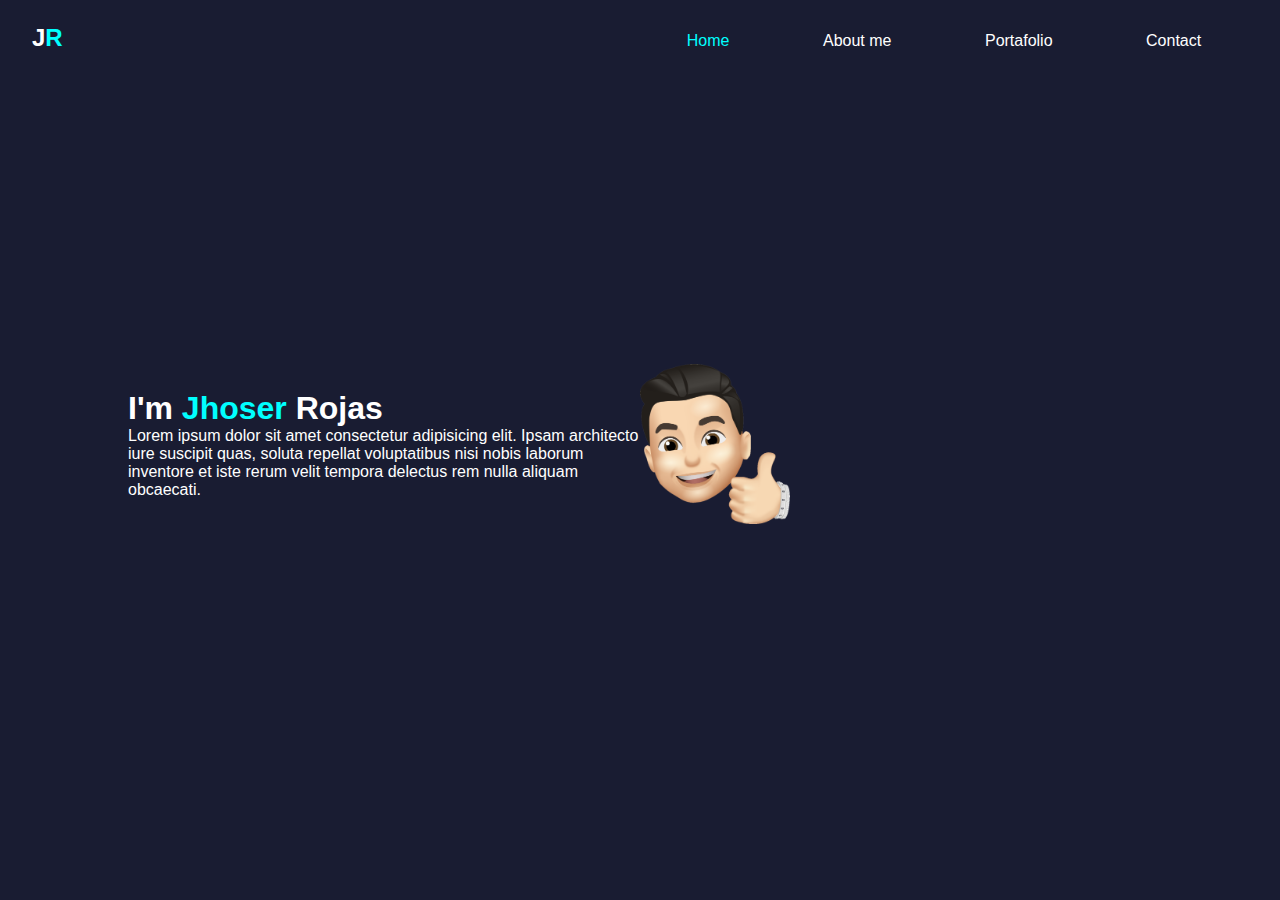
<file: index.html>
<!DOCTYPE html>
<html lang="en">
<head>
    <meta charset="UTF-8">
    <meta name="viewport" content="width=device-width, initial-scale=1.0">
    <title>Document</title>
    <link rel="stylesheet" href="css/style.css">
</head>
<body>

    <div class="wrapper">
        <header>
            <nav class="navbar">
                <div class="brand">
                    <h2>J<span>R</span></h2>
                </div>
                <ul class="menu">
                    <li><a class="active" href="#">Home</a></li>
                    <li><a href="#">About me</a></li>
                    <li><a href="portafolio.html">Portafolio</a></li>
                    <li><a href="#">Contact</a></li>
                </ul>
            </nav>
        </header>

        <main class="main">
            <div class="info-content">
                <h1>I'm <span>Jhoser </span>Rojas</h1>
                <p>Lorem ipsum dolor sit amet consectetur adipisicing elit. Ipsam architecto iure suscipit quas, soluta repellat voluptatibus nisi nobis laborum inventore et iste rerum velit tempora delectus rem nulla aliquam obcaecati.</p>
            </div>
            <img src="img/avatar.jpg" class="img" alt="">
        </main>
    </div>


     <!--<div class="about">
            <img src="img/about.jpg" alt="">
        <div class="about-info">
            <h2>About me</h2>
            <div class="divider"></div>
            <p>Lorem, ipsum dolor sit amet consectetur adipisicing elit. Obcaecati nemo reprehenderit sit voluptatibus! Quidem id ipsam corrupti consectetur unde quis.</p>
            <p>Lorem, ipsum dolor sit amet consectetur adipisicing elit. Obcaecati nemo reprehenderit sit voluptatibus! Quidem id ipsam corrupti consectetur unde quis.</p>
            <button class="download-if">Read more</button>
        </div>
    </div>


    <div class="portafolio">
        <div class="portafolio-headings">
            <h2>My Portafolio</h2>
            <div class="divider"></div>
        </div>

        <div class="container">
            <div class="card">
                <div class="card_img"></div>
                <div class="card-title">
                    <h2>Project Description</h2>
                </div>
                <div class="project-details-content">
                    <button class="project-details download-if">
                        <a href="Fuentes-bebas.html">
                            Detalles
                        </a>    
                    </button>
                </div>
            </div>
        </div>
    </div>-->

</body>
</html>
</file>
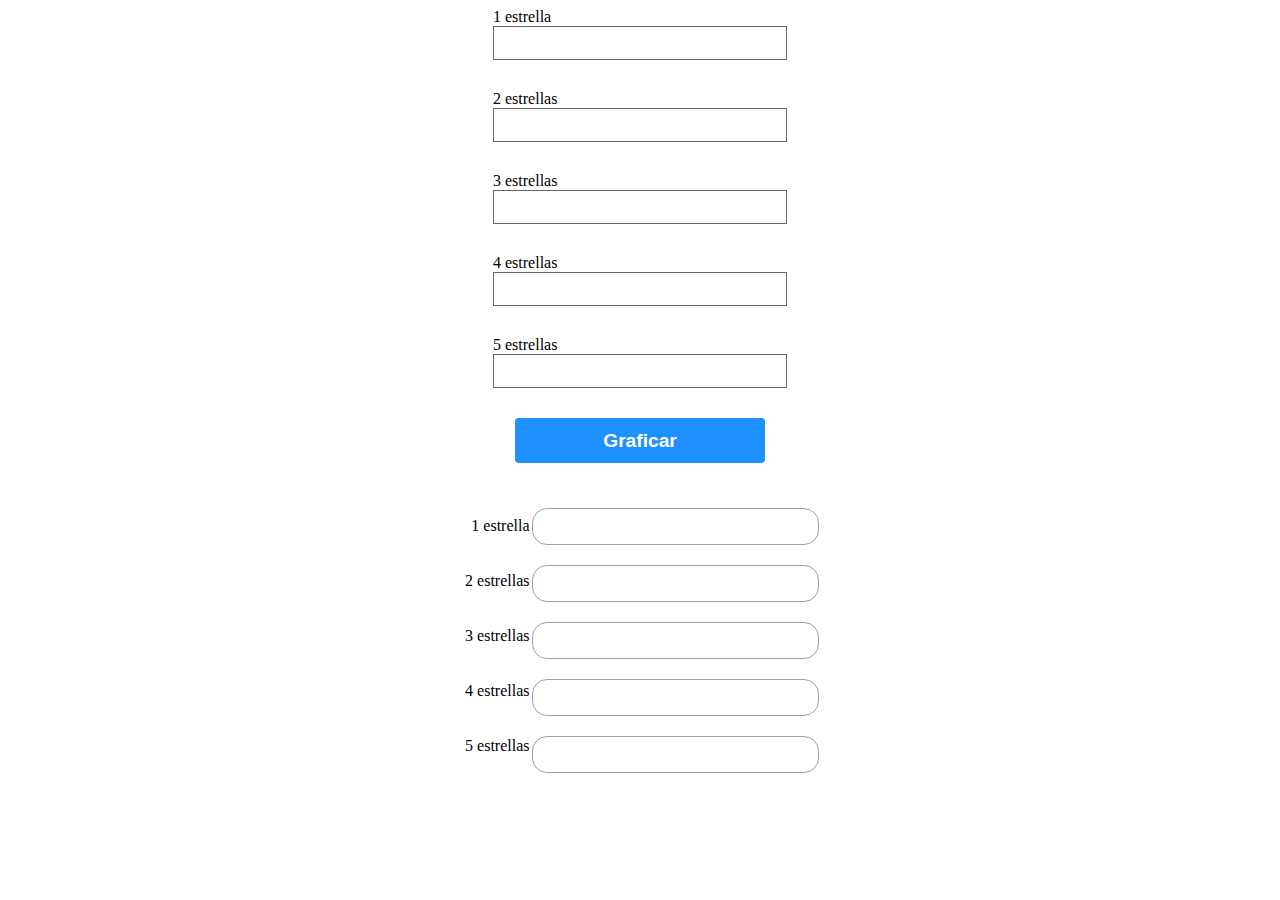
<file: amazon.html>
<!DOCTYPE html>
<html lang="en">

<head>
    <meta charset="UTF-8">
    <meta name="viewport" content="width=device-width, initial-scale=1.0">
    <title>Calificacion</title>
    <link rel="stylesheet" href="css/amazon.css">
</head>

<body>

    <div class="inputs">
        <div>
            <label>1 estrella</label>
            <input type="number" class="calificaion-1" id="calificacion1" max="5" required>
        </div>
        <div>
            <label>2 estrellas</label>
            <input type="number" class="calificaion-2" id="calificacion2" required>
        </div>
        <div>
            <label>3 estrellas</label>
            <input type="number" class="calificaion-3" id="calificacion3" required>
        </div>
        <div>
            <label>4 estrellas</label>
            <input type="number" class="calificaion-4" id="calificacion4" required>
        </div>
        <div>
            <label>5 estrellas</label>
            <input type="number" class="calificaion-5" id="calificacion5" required>
        </div>

        <input type="button" value="Graficar" id="btnGraficar">
    </div>

    <div class="infobars">
        <div class="textbars">
            <span>1 estrella</span>
            <span>2 estrellas</span>
            <span>3 estrellas</span>
            <span>4 estrellas</span>
            <span>5 estrellas</span>
        </div>
        <div class="bars">
            <div id="bar1" class="bar">
                <div id="porcentaje1" class="porcentaje"></div>
            </div>
            <div id="bar2" class="bar">
                <div id="porcentaje2" class="porcentaje"></div>
            </div>
            <div id="bar3" class="bar">
                <div id="porcentaje3" class="porcentaje"></div>
            </div>
            <div id="bar4" class="bar">
                <div id="porcentaje4" class="porcentaje"></div>
            </div>
            <div id="bar5" class="bar">
                <div id="porcentaje5" class="porcentaje"></div>
            </div>
        </div>
        <div class="porcenBars">
            <span id="porcen1"></span>
            <span id="porcen2"></span>
            <span id="porcen3"></span>
            <span id="porcen4"></span>
            <span id="porcen5"></span>
        </div>
    </div>

    <script src="js/amazon.js"></script>
</body>

</html>
</file>
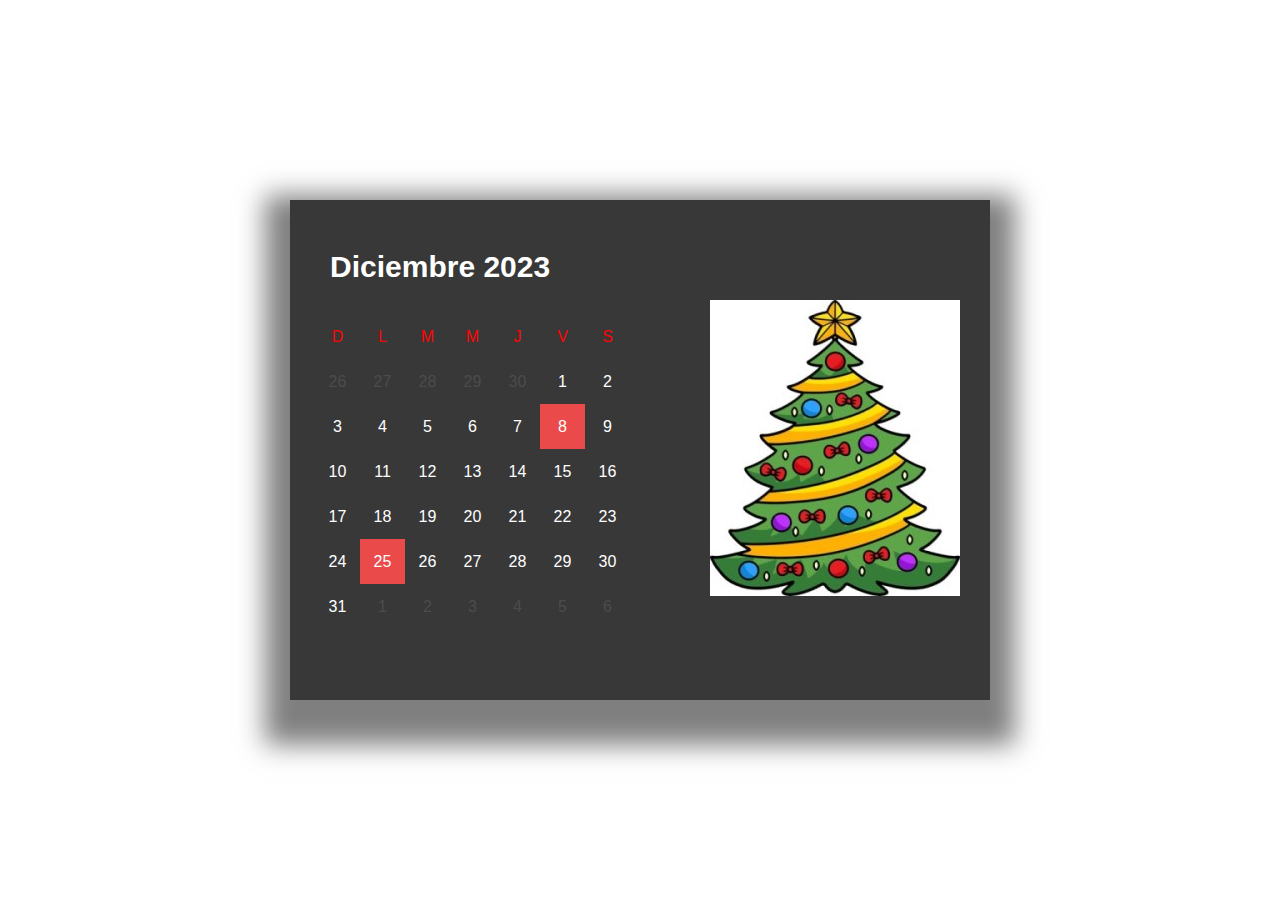
<file: calendario.html>
<!DOCTYPE html>
<html lang="en">
<head>
    <meta charset="UTF-8">
    <meta name="viewport" content="width=device-width, initial-scale=1.0">
    <title>Calendario</title>
    <link rel="stylesheet" href="css/calendario.css">
</head>
<body>

    <div class="container">
        <div class="date">
            <h3>Diciembre 2023</h3>
            <div class="dias">

                <div class="dia">D</div>
                <div class="dia">L</div>
                <div class="dia">M</div>
                <div class="dia">M</div>
                <div class="dia">J</div>
                <div class="dia">V</div>
                <div class="dia">S</div>
                
                <div class="numero pasados">26</div>
                <div class="numero pasados">27</div>
                <div class="numero pasados">28</div>
                <div class="numero pasados">29</div>
                <div class="numero pasados">30</div>
                <div class="numero uno">1</div>
                <div class="numero">2</div>
                <div class="numero">3</div>
                <div class="numero">4</div>
                <div class="numero">5</div>
                <div class="numero">6</div>
                <div class="numero">7</div>
                <div class="numero especial">8</div>
                <div class="numero">9</div>
                <div class="numero">10</div>
                <div class="numero">11</div>
                <div class="numero">12</div>
                <div class="numero">13</div>
                <div class="numero">14</div>
                <div class="numero">15</div>
                <div class="numero">16</div>
                <div class="numero">17</div>
                <div class="numero">18</div>
                <div class="numero">19</div>
                <div class="numero">20</div>
                <div class="numero">21</div>
                <div class="numero">22</div>
                <div class="numero">23</div>
                <div class="numero">24</div>
                <div class="numero especial">25</div>
                <div class="numero">26</div>
                <div class="numero">27</div>
                <div class="numero">28</div>
                <div class="numero">29</div>
                <div class="numero">30</div>
                <div class="numero">31</div>
                <div class="numero pasados">1</div>
                <div class="numero pasados">2</div>
                <div class="numero pasados">3</div>
                <div class="numero pasados">4</div>
                <div class="numero pasados">5</div>
                <div class="numero pasados">6</div>
            </div>
        </div>
        <div class="image">
            <img src="img/diciembre.jpg" alt="">
        </div>
    </div>
    
</body>
</html>
</file>
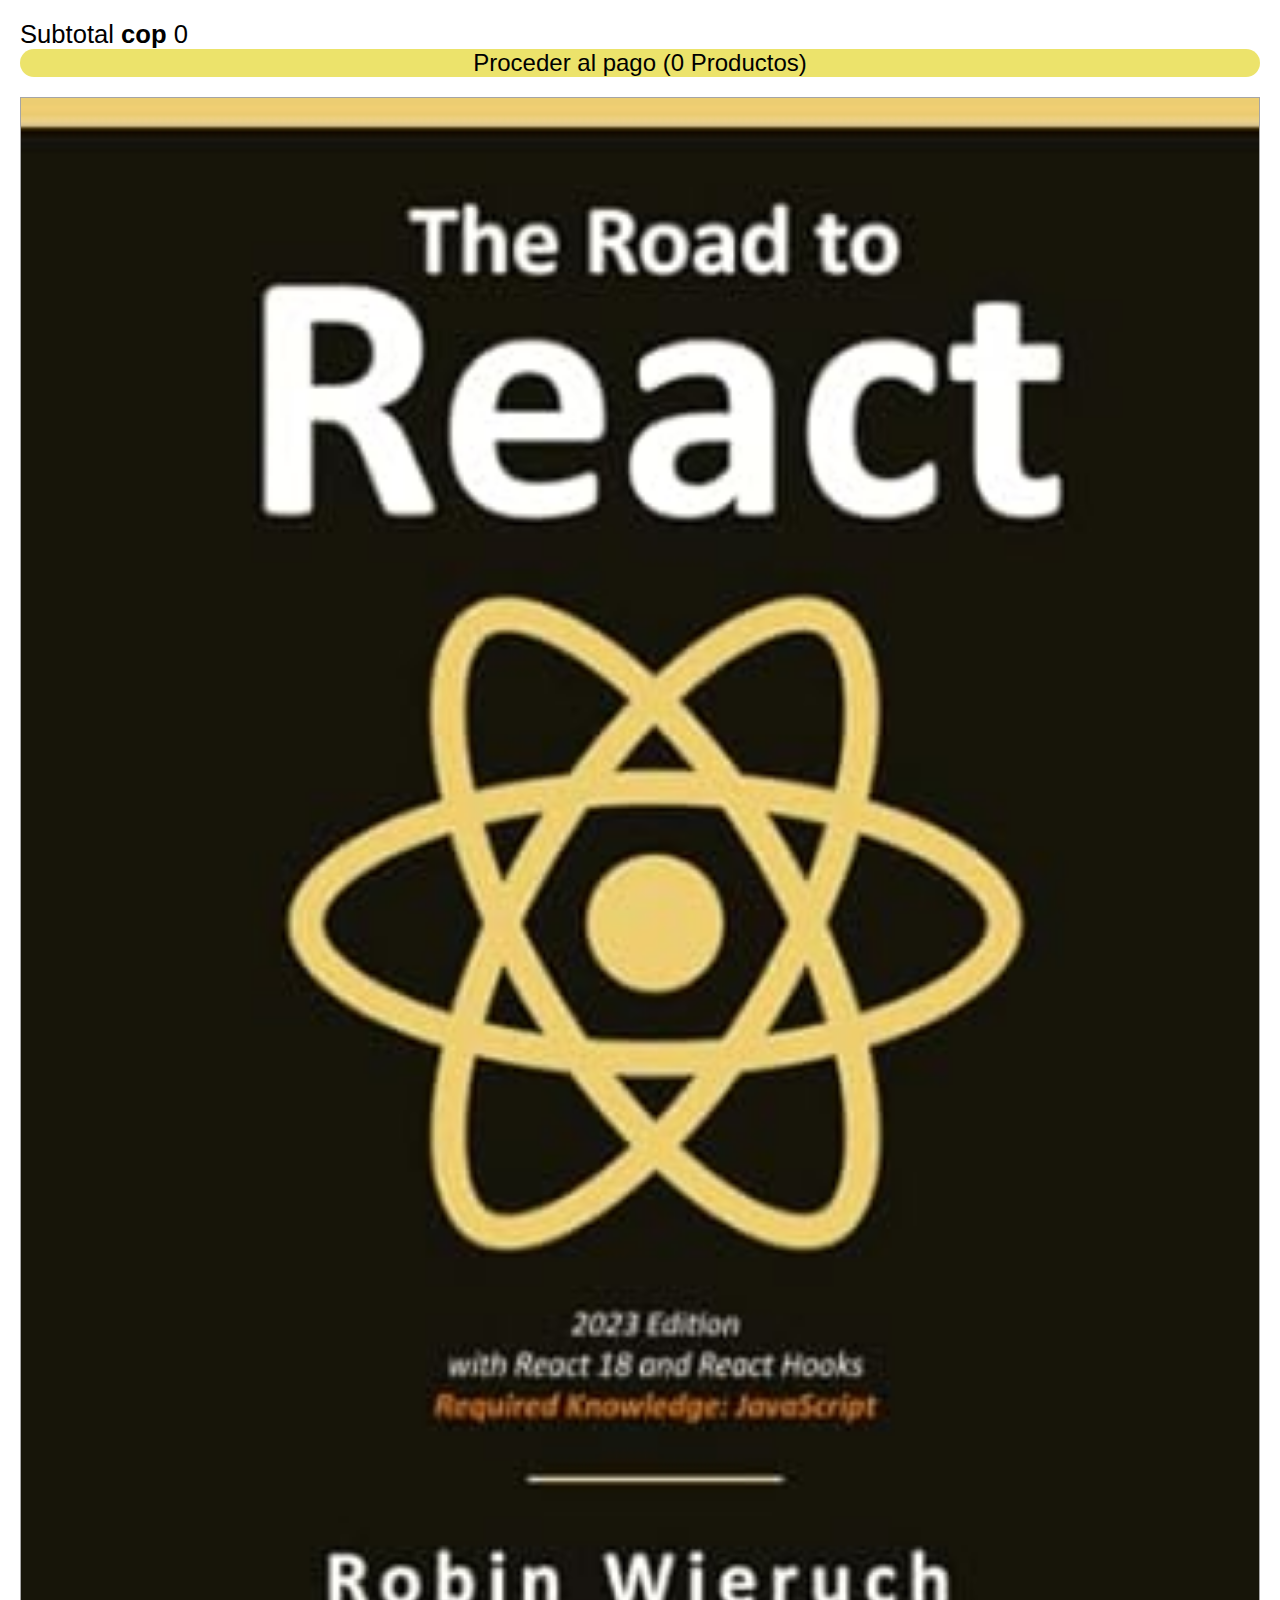
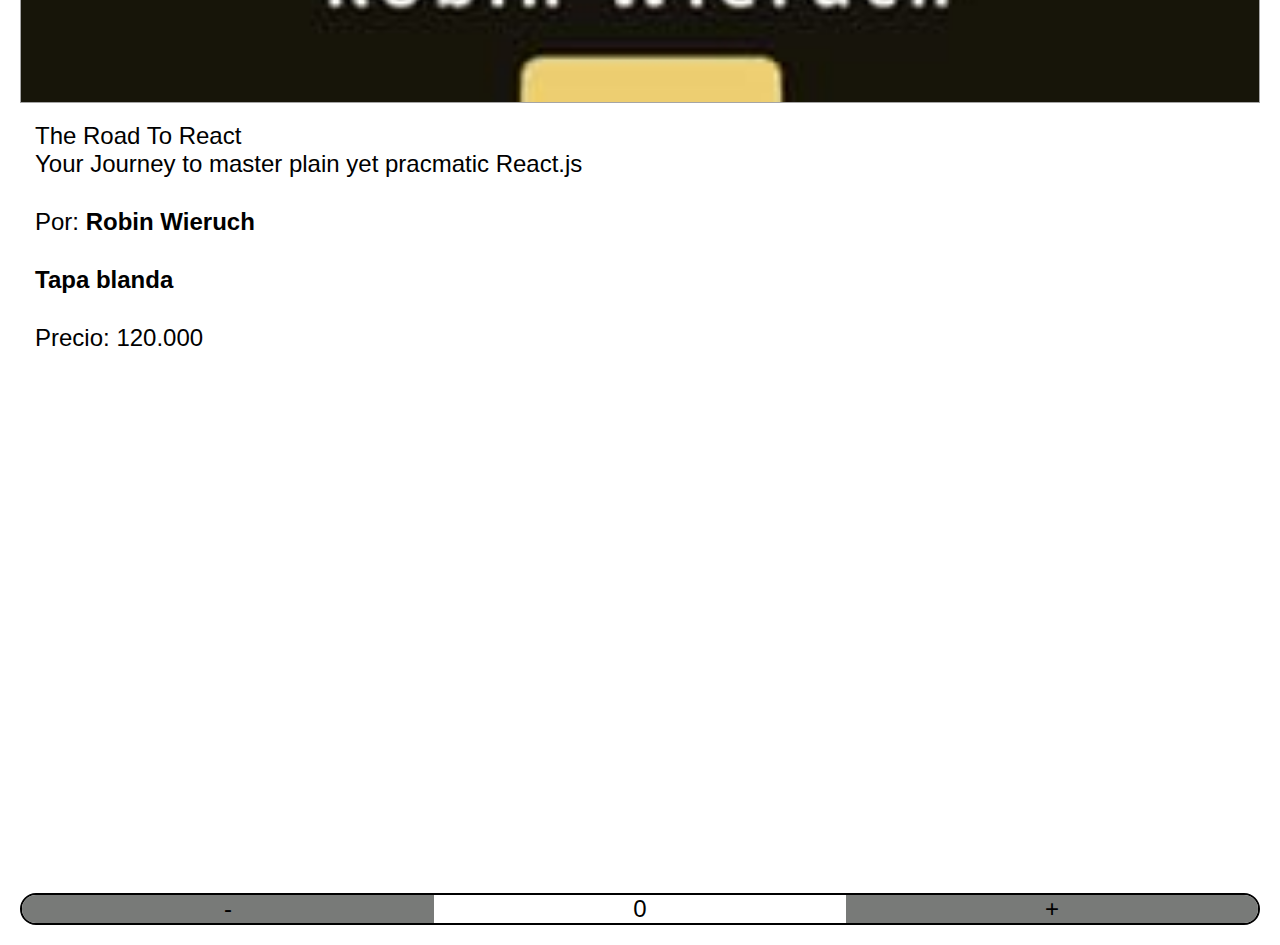
<file: carrito.html>
<!DOCTYPE html>
<html lang="en">
<head>
    <meta charset="UTF-8">
    <meta name="viewport" content="width=device-width, initial-scale=1.0">
    <link rel="stylesheet" href="css/carrito.css">
    <link rel="stylesheet" href="icons/all.css">

    <title>Carrito</title>
</head>
<body>
    <div class="main-box">
        <div class="box-subtotal">
            <label class="subtotal">Subtotal<span id="subTotal"> cop </span> <span id="valorSubTotal">0</span> </label>
        </div>
        <div class="btn-pago-productos">
            <label>Proceder al pago (<span id="cantProductos">0 Productos</span>)</label>
        </div>
        <div class="box-img-producto">
            <img class="img-producto" src="img/react.jpg" alt="">
        </div>
        <div class="info-producto">
            <label class="texto-info-producto" >
                The Road To React <br>
                Your Journey to master plain yet pracmatic React.js
            </label>
            <label class="texto-info-producto" > Por: <span id="subTotal">Robin Wieruch</span> </label>
            <label class="texto-info-producto" >  <span id="subTotal">Tapa blanda</span> </label>
            <label class="texto-info-producto" > Precio: <span id="valorUnitarioProducto"></span> </label>
        </div>
        <div class="num-select">
            <div class="num-restar" id="numRestar">-</div>
            <div class="num-view" id="numView">0</div>
            <div class="num-sumar" id="numSumar">+</div>
        </div>
    </div>
    <script src="js/carrito.js"></script>
</body>
</html
</file>
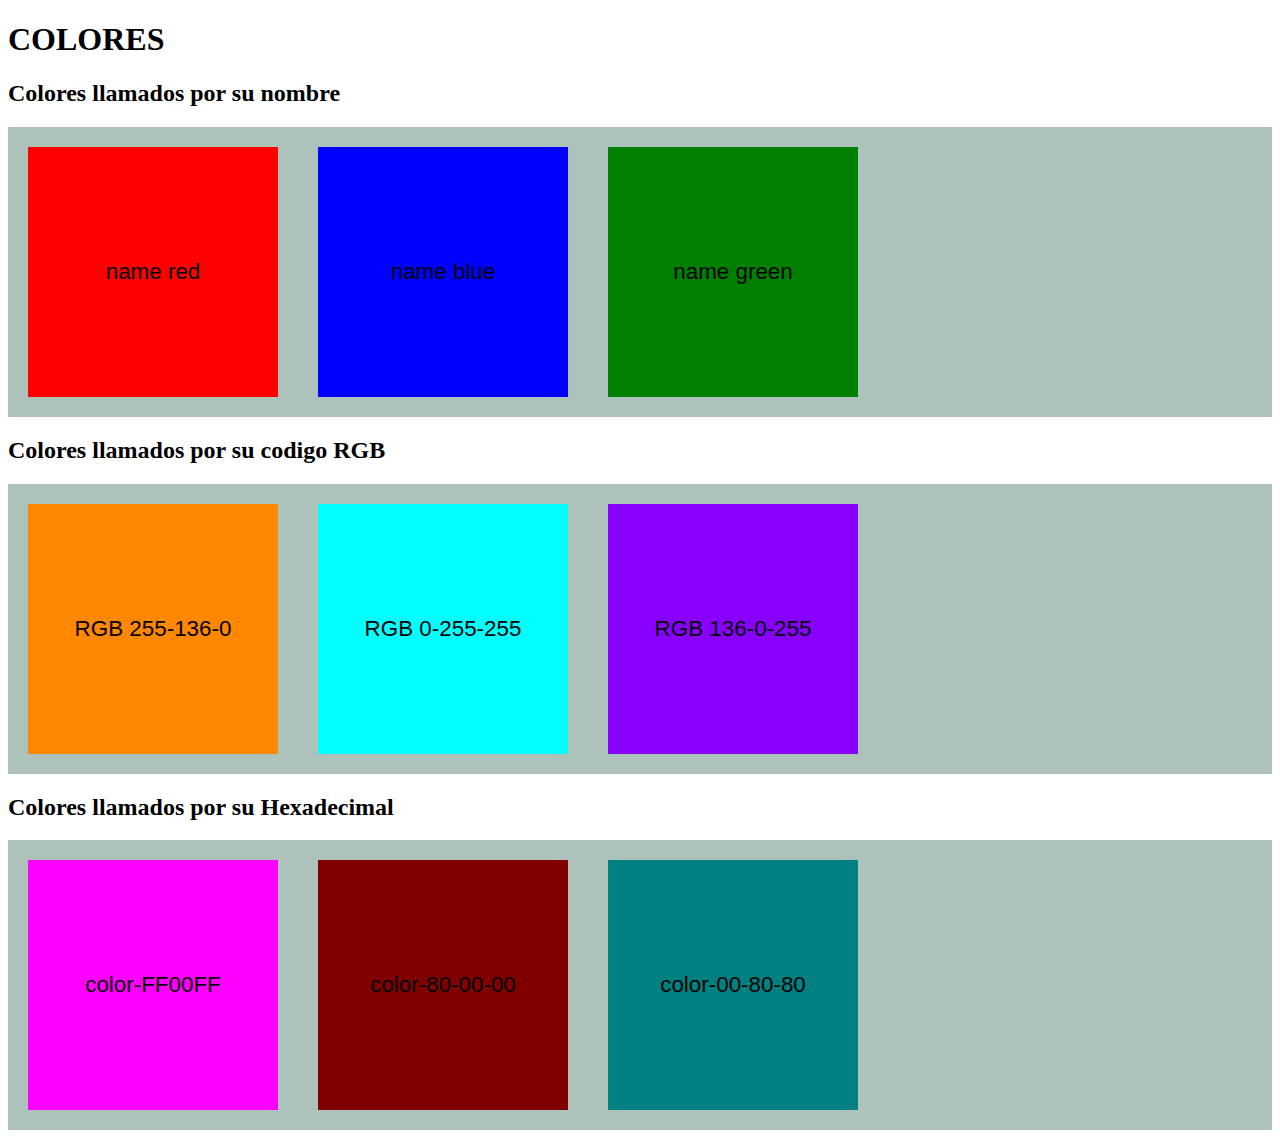
<file: Colores.html>
<!DOCTYPE html>
<html lang="en">
<head>
    <meta charset="UTF-8">
    <meta http-equiv="X-UA-Compatible" content="IE=edge">
    <meta name="viewport" content="width=device-width, initial-scale=1.0">
    <title>Colores</title>
    <link rel="stylesheet" href="css/colores.css">
</head>
<body>
    <h1>COLORES</h1>
    <h2>Colores llamados por su nombre</h2>
    <div class="box-colores">
        <div class="box-color color-rojo"><span>name red</span></div>
        <div class="box-color color-azul"><span>name blue</span></div>
        <div class="box-color color-verde"><span>name green</span></div>
    </div>
    <h2>Colores llamados por su codigo RGB</h2>
    <div class="box-colores">
        <div class="box-color color-255-136-0"><span>RGB 255-136-0</span></div>
        <div class="box-color color-0-255-255"><span>RGB 0-255-255</span></div>
        <div class="box-color color-136-0-255"><span>RGB 136-0-255</span></div>
    </div>
    <h2>Colores llamados por su Hexadecimal</h2>
    <div class="box-colores">
        <div class="box-color color-FF-00-FF"><span>color-FF00FF</span></div>
        <div class="box-color color-80-00-00"><span>color-80-00-00</span></div>
        <div class="box-color color-00-80-80"><span>color-00-80-80</span></div>
    </div>
</body>
</html>
</file>
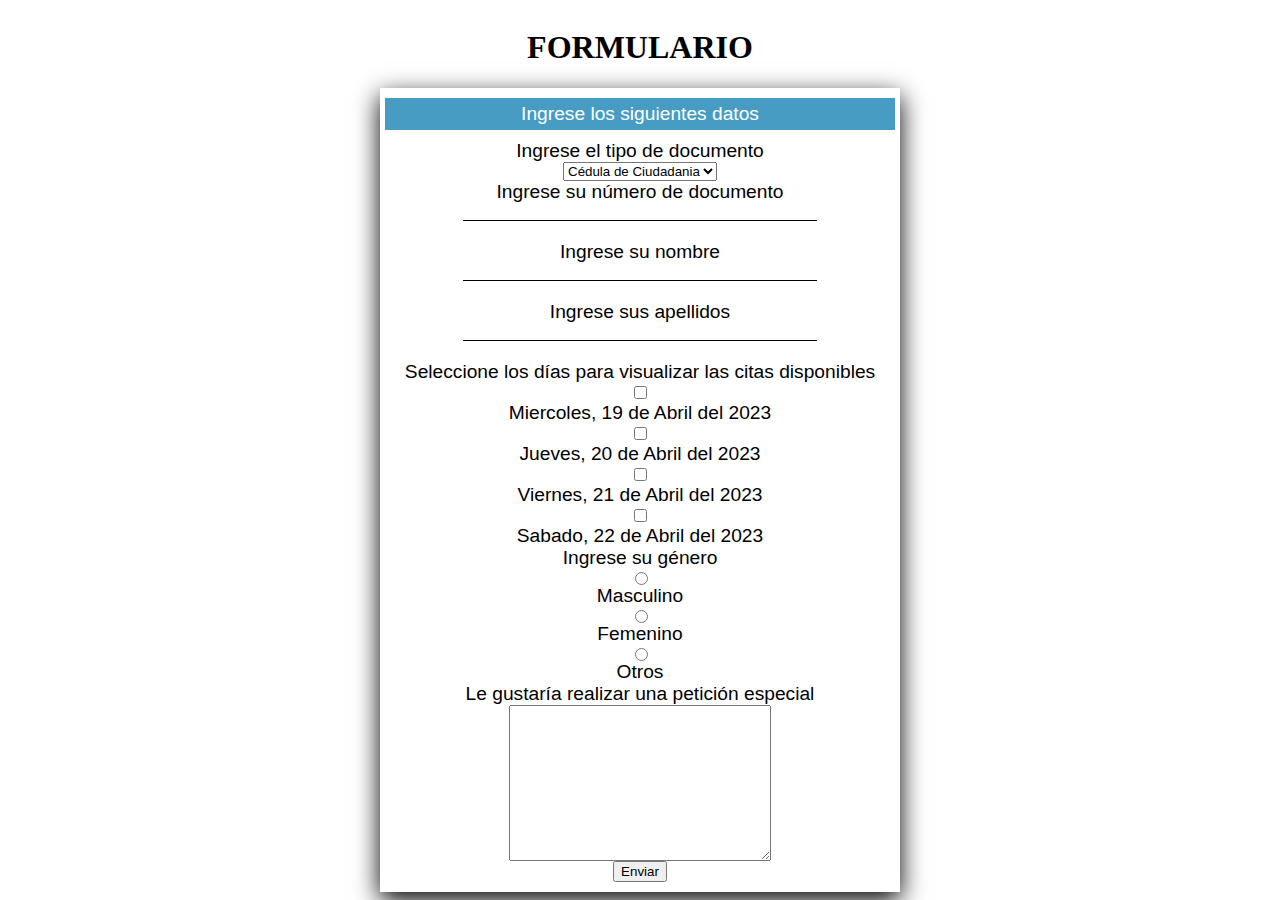
<file: formulario.html>
<!DOCTYPE html>
<html lang="en">
<head>
    <meta charset="UTF-8">
    <meta http-equiv="X-UA-Compatible" content="IE=edge">
    <meta name="viewport" content="width=device-width, initial-scale=1.0">
    <title>Formulario</title>
    <link rel="stylesheet" href="css/Formulario.css">
</head>
<body>
    <div class="form-bas">
    <h1>FORMULARIO</h1>
    <form method="post">
        <legend><span class="legend-text">Ingrese los siguientes datos</span></legend>
        <label>Ingrese el tipo de documento</label>
        <select name="" id="">
            <option value="">Cédula de Ciudadania</option>
            <option value="">Tarjeta de identidad</option>
            <option value="">Registro Civil</option>
            <option value="">Cédula de Extranjeria</option>
        </select>
        <label>Ingrese su número de documento</label>
        <input type="text" name="" class="nose">
        <label>Ingrese su nombre</label>
        <input type="text" class="nose">
        <label>Ingrese sus apellidos</label>
        <input type="text" class="nose">
        <label>Seleccione los días para visualizar las citas disponibles</label>
        <input type="checkbox" name="fecha-cita" value="20230419">Miercoles, 19 de Abril del 2023 <br>
        <input type="checkbox" name="fecha-cita" value="20230420">Jueves, 20 de Abril del 2023 <br>
        <input type="checkbox" name="fecha-cita" value="20230421">Viernes, 21 de Abril del 2023 <br>
        <input type="checkbox" name="fecha-cita" value="20230422">Sabado, 22 de Abril del 2023 <br>
        <label>Ingrese su género</label>
        <input type="radio" name="Genero" value="Masculino">Masculino <br>
        <input type="radio" name="Genero" value="Femenino">Femenino <br>
        <input type="radio" name="Genero" value="Otros">Otros <br>
        <label>Le gustaría realizar una petición especial</label>
        <textarea name="peticiones" cols="30" rows="10"></textarea>
        <input type="submit" value="Enviar">
    </form>
    </div>
</body>
</html>
</file>
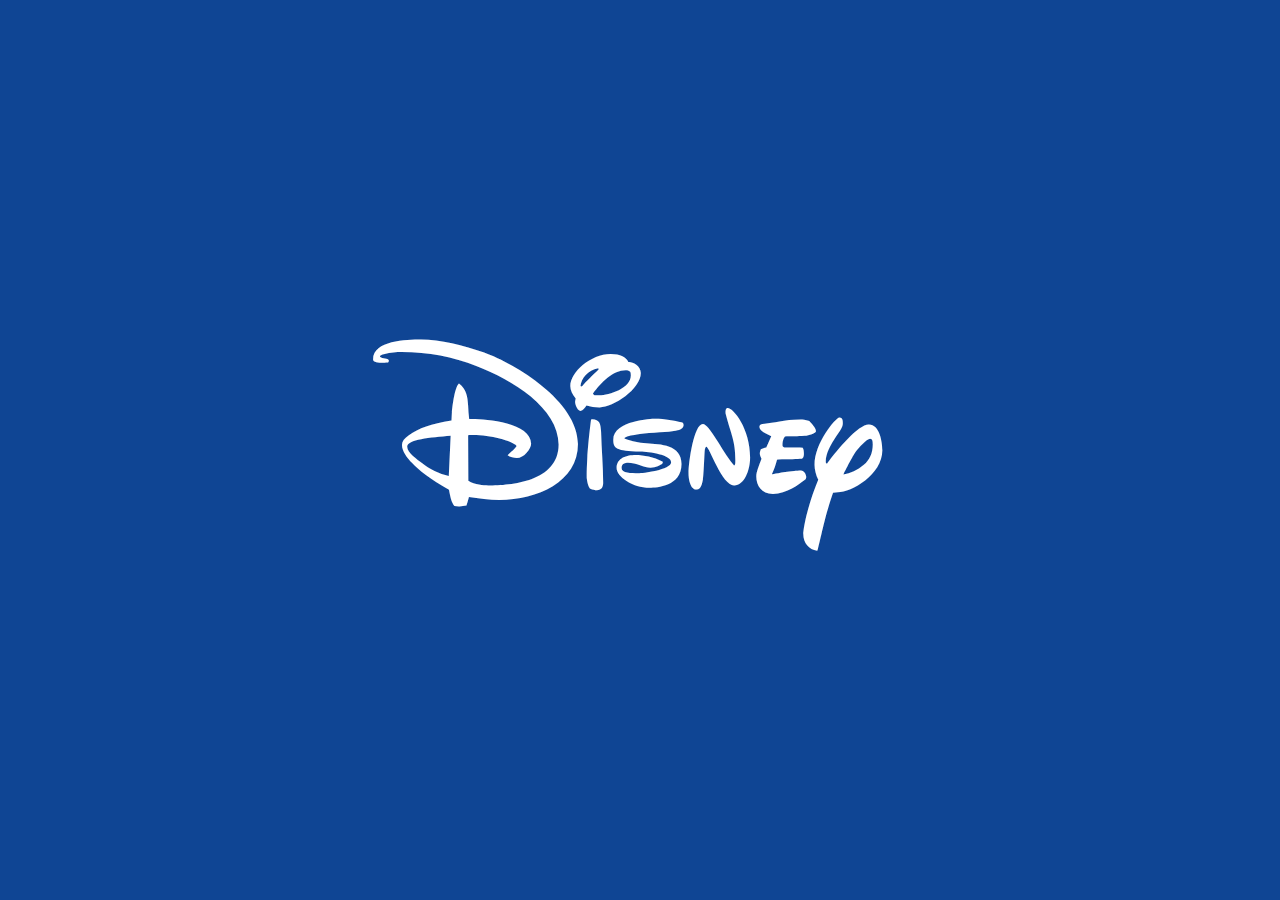
<file: Fuente-waltograph.html>
<!DOCTYPE html>
<html lang="en">
<head>
    <meta charset="UTF-8">
    <meta http-equiv="X-UA-Compatible" content="IE=edge">
    <meta name="viewport" content="width=device-width, initial-scale=1.0">
    <title>waltograph</title>
    <link rel="stylesheet" href="css/fuentes-waltograph.css">
</head>
<body>
    <div>
        <span>
            Disney
        </span>
    </div>   
</body>
</html>
</file>
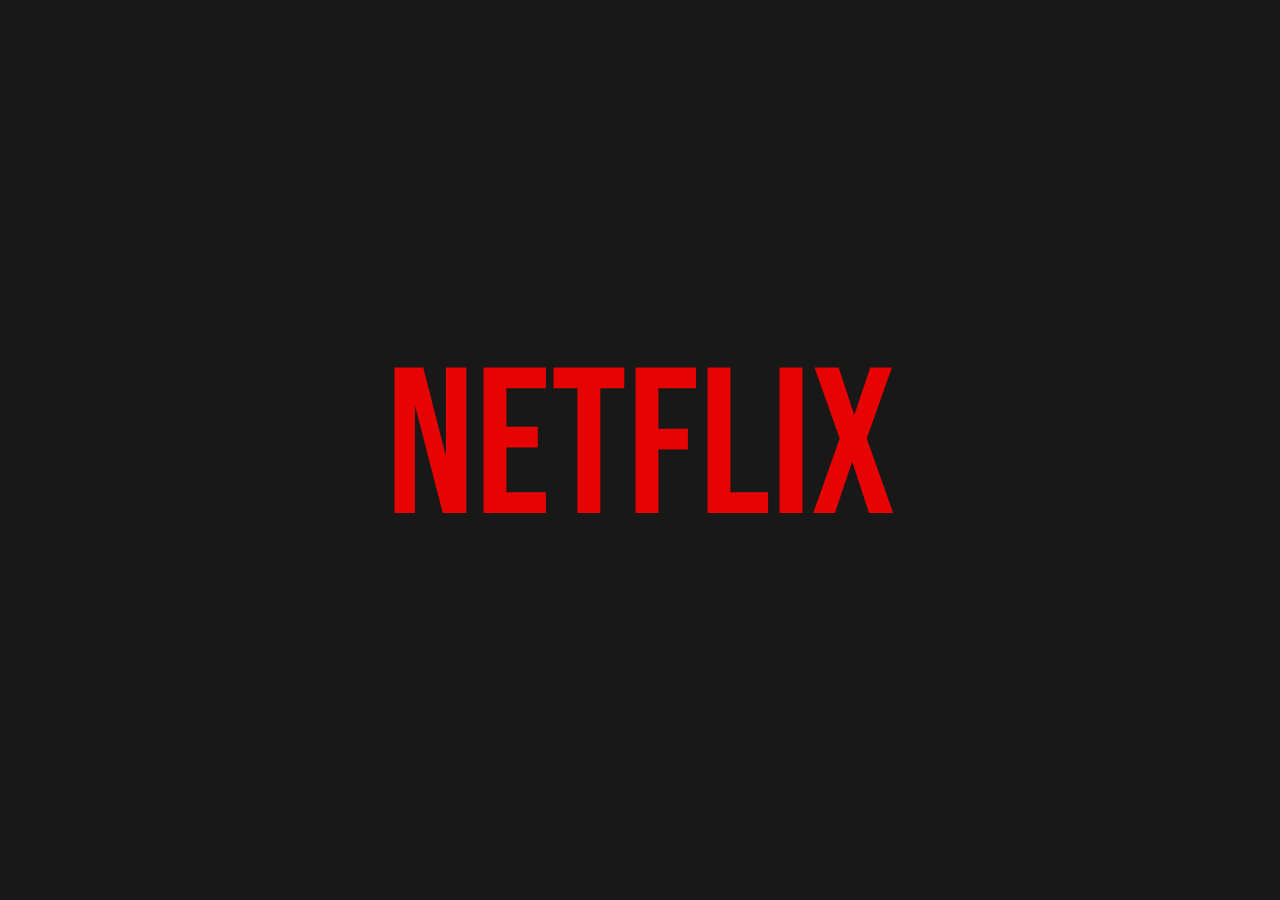
<file: Fuentes-bebas.html>
<!DOCTYPE html>
<html lang="en">
<head>
    <meta charset="UTF-8">
    <meta http-equiv="X-UA-Compatible" content="IE=edge">
    <meta name="viewport" content="width=device-width, initial-scale=1.0">
    <title>Fuente bebas</title>
    <link rel="stylesheet" href="css/fuentes-bebas.css">
</head>
<body>
    <div> <span>
        NETFLIX
    </span> </div>
</body>
</html>
</file>
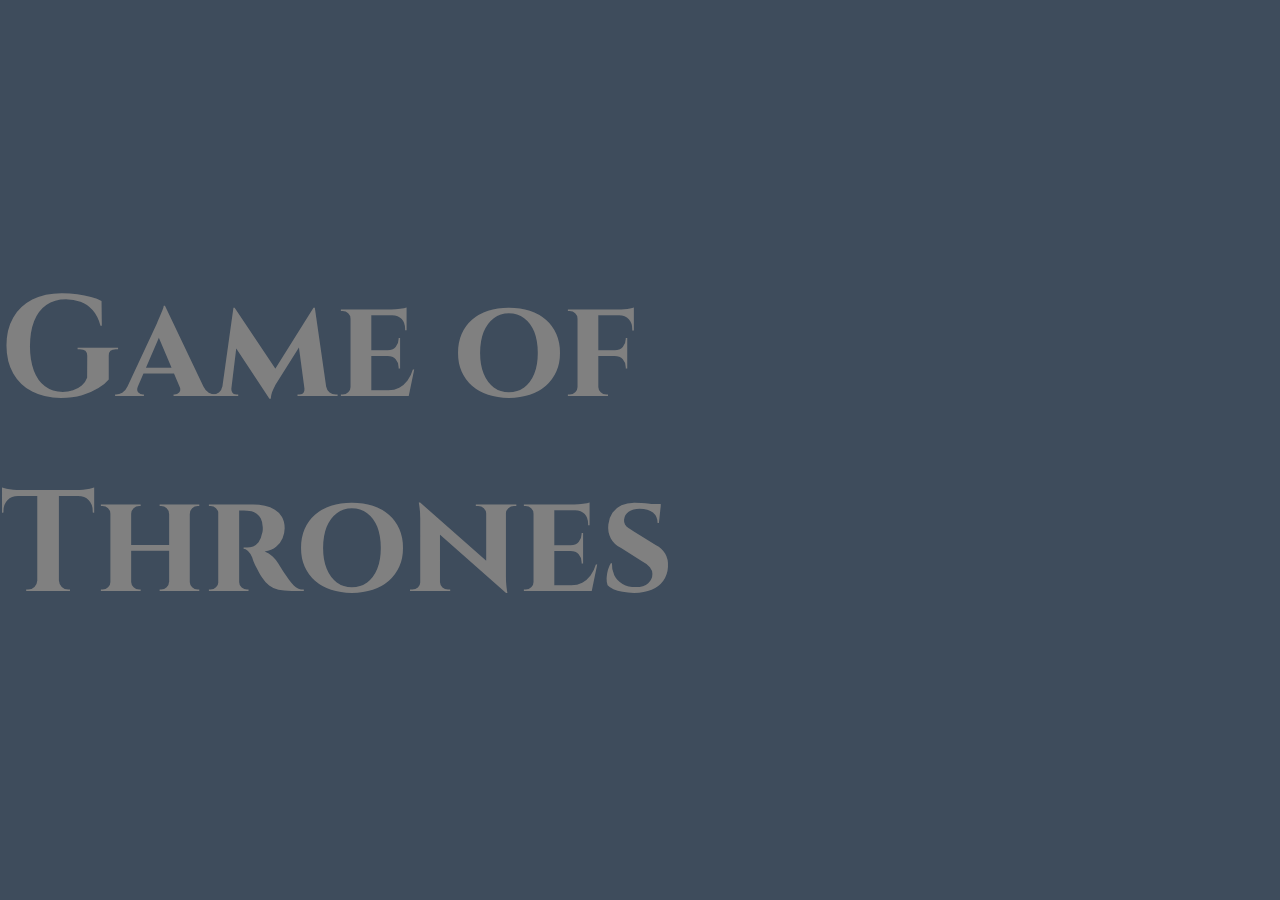
<file: Fuentes-cinzel.html>
<!DOCTYPE html>
<html lang="en">
<head>
    <meta charset="UTF-8">
    <meta http-equiv="X-UA-Compatible" content="IE=edge">
    <meta name="viewport" content="width=device-width, initial-scale=1.0">
    <title>Fuente cinzel</title>
    <link rel="stylesheet" href="css/fuentes-cinzel.css">
</head>
<body>
    <div>
        <span>
            Game of Thrones
        </span>
    </div>
</body>
</html>
</file>
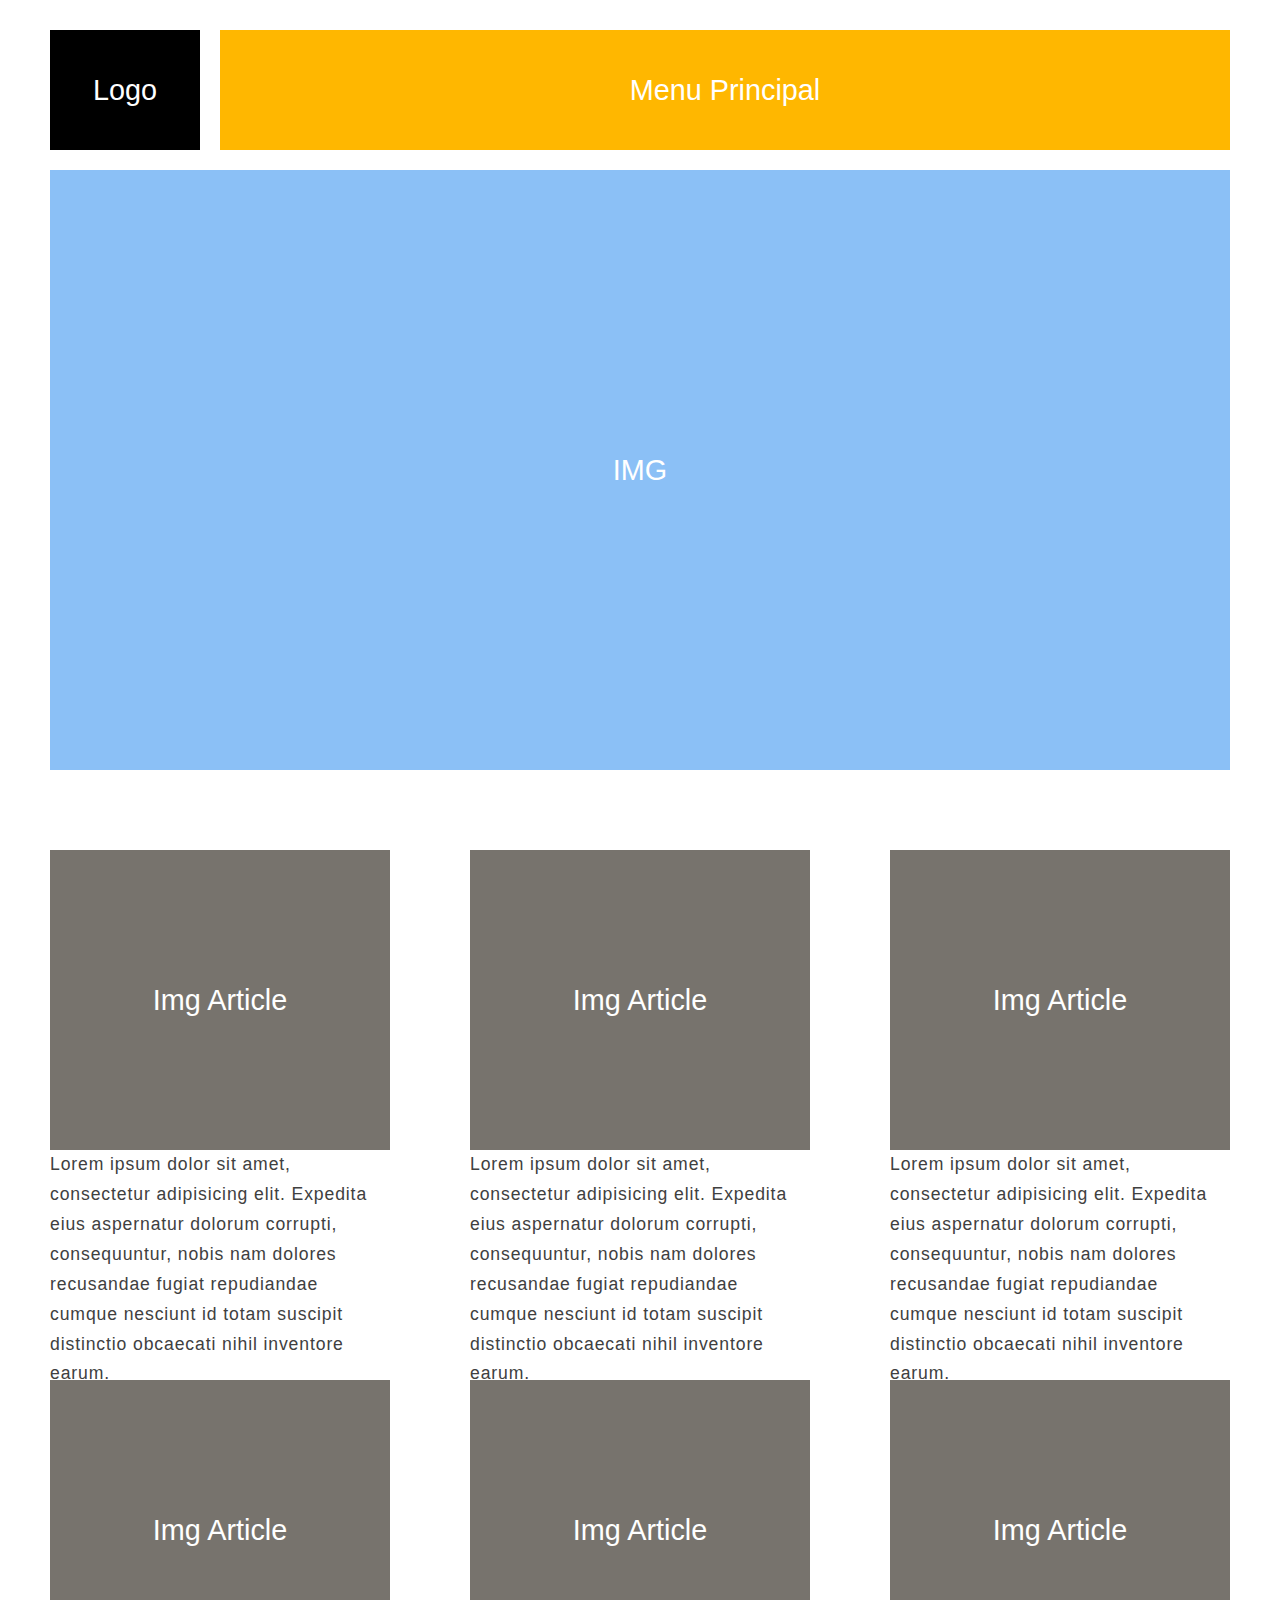
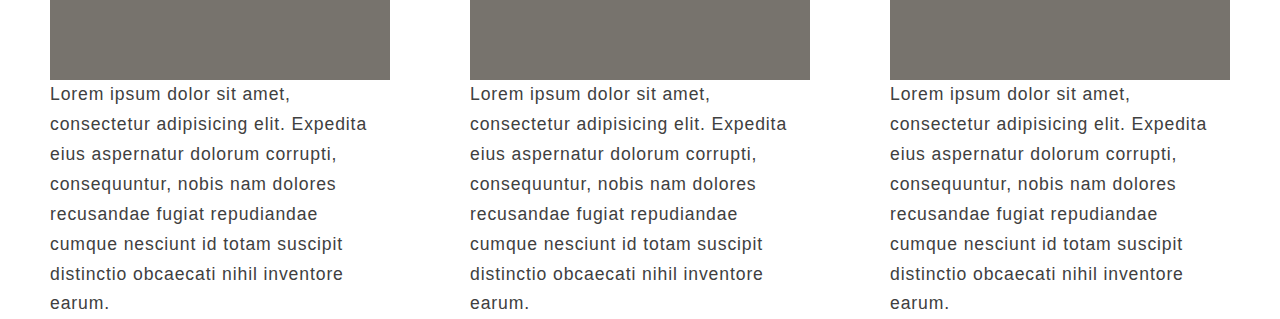
<file: maquetacion.html>
<!DOCTYPE html>
<html lang="en">
<head>
    <meta charset="UTF-8">
    <meta name="viewport" content="width=device-width, initial-scale=1.0">
    <title>Document</title>
    <link rel="stylesheet" href="css/maquetacion.css">
</head>
<body>

    <div class="main-page">
        <header>
            <div class="logo style-text">Logo</div>
            <div class="main-menu style-text">Menu Principal</div>
         </header>

         <div class="main-content">
            <div class="main-img style-text"> IMG</div>
            <article class="article article-1">
                <div class="img-article style-text">Img Article</div>
                <div class="text-article">
                    <span class="style-txt-article">Lorem ipsum dolor sit amet, consectetur adipisicing elit. Expedita eius aspernatur dolorum corrupti, consequuntur, nobis nam dolores recusandae fugiat repudiandae cumque nesciunt id totam suscipit distinctio obcaecati nihil inventore earum.</span>
                </div>
            </article>

            <article class="article article-2">
                <div class="img-article style-text">Img Article</div>
                <div class="text-article">
                    <span class="style-txt-article">Lorem ipsum dolor sit amet, consectetur adipisicing elit. Expedita eius aspernatur dolorum corrupti, consequuntur, nobis nam dolores recusandae fugiat repudiandae cumque nesciunt id totam suscipit distinctio obcaecati nihil inventore earum.</span>
                </div>
            </article>

            <article class="article article-3">
                <div class="img-article style-text">Img Article</div>
                <div class="text-article">
                    <span class="style-txt-article">Lorem ipsum dolor sit amet, consectetur adipisicing elit. Expedita eius aspernatur dolorum corrupti, consequuntur, nobis nam dolores recusandae fugiat repudiandae cumque nesciunt id totam suscipit distinctio obcaecati nihil inventore earum.</span>
                </div>
            </article>

                <article class="article article-4">
                    <div class="img-article style-text">Img Article</div>
                    <div class="text-article">
                        <span class="style-txt-article">Lorem ipsum dolor sit amet, consectetur adipisicing elit. Expedita eius aspernatur dolorum corrupti, consequuntur, nobis nam dolores recusandae fugiat repudiandae cumque nesciunt id totam suscipit distinctio obcaecati nihil inventore earum.</span>
                    </div>
                </article>
    
                <article class="article article-5">
                    <div class="img-article style-text">Img Article</div>
                    <div class="text-article">
                        <span class="style-txt-article">Lorem ipsum dolor sit amet, consectetur adipisicing elit. Expedita eius aspernatur dolorum corrupti, consequuntur, nobis nam dolores recusandae fugiat repudiandae cumque nesciunt id totam suscipit distinctio obcaecati nihil inventore earum.</span>
                    </div>
                </article>
    
                <article class="article article-6">
                    <div class="img-article style-text">Img Article</div>
                    <div class="text-article">
                        <span class="style-txt-article">Lorem ipsum dolor sit amet, consectetur adipisicing elit. Expedita eius aspernatur dolorum corrupti, consequuntur, nobis nam dolores recusandae fugiat repudiandae cumque nesciunt id totam suscipit distinctio obcaecati nihil inventore earum.</span>
                    </div>
                </article>
         </div>
    </div>

</body>
</html>
</file>
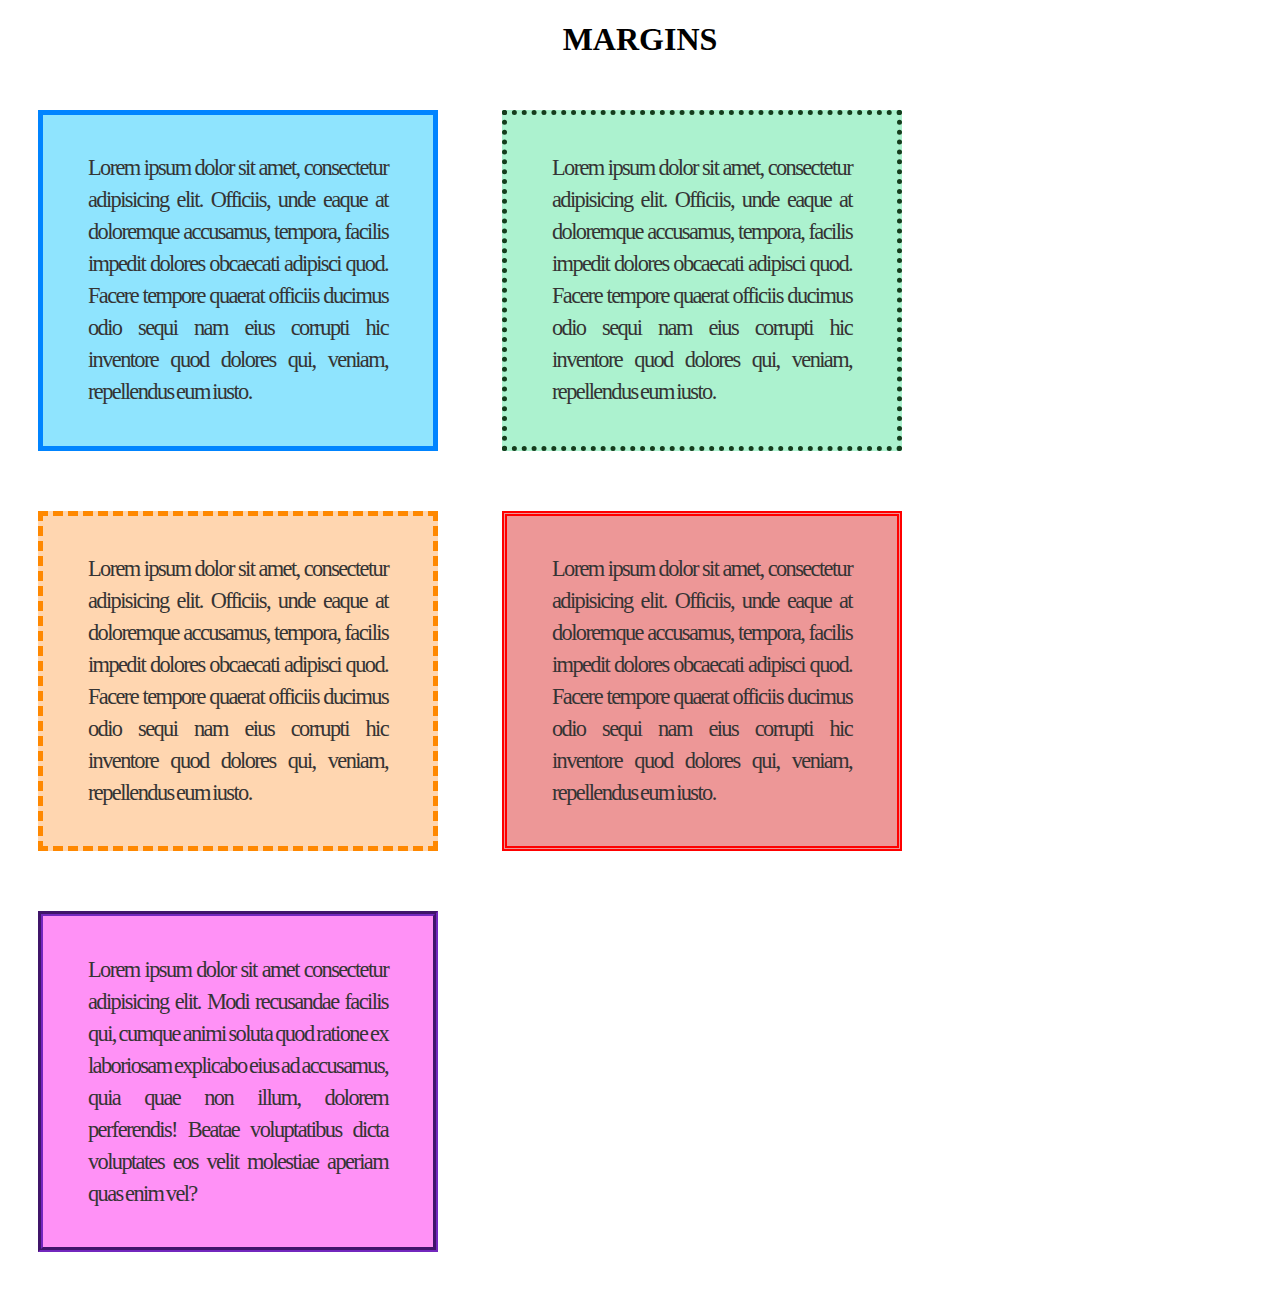
<file: Margins.html>
<!DOCTYPE html>
<html lang="en">
<head>
    <meta charset="UTF-8">
    <meta http-equiv="X-UA-Compatible" content="IE=edge">
    <meta name="viewport" content="width=device-width, initial-scale=1.0">
    <title>Margin </title>
    <link rel="stylesheet" href="css/margins.css">
</head>
<body>
    <h1>MARGINS</h1>
    <div class="box-style box-1"><p>Lorem ipsum dolor sit amet, consectetur adipisicing elit. Officiis, unde eaque at doloremque accusamus, tempora, facilis impedit dolores obcaecati adipisci quod. Facere tempore quaerat officiis ducimus odio sequi nam eius corrupti hic inventore quod dolores qui, veniam, repellendus eum iusto.</p></div>
    <div class="box-style box-2"><p>Lorem ipsum dolor sit amet, consectetur adipisicing elit. Officiis, unde eaque at doloremque accusamus, tempora, facilis impedit dolores obcaecati adipisci quod. Facere tempore quaerat officiis ducimus odio sequi nam eius corrupti hic inventore quod dolores qui, veniam, repellendus eum iusto.</p></div>
    <div class="box-style box-3"><p>Lorem ipsum dolor sit amet, consectetur adipisicing elit. Officiis, unde eaque at doloremque accusamus, tempora, facilis impedit dolores obcaecati adipisci quod. Facere tempore quaerat officiis ducimus odio sequi nam eius corrupti hic inventore quod dolores qui, veniam, repellendus eum iusto.</p></div>
    <div class="box-style box-4"><p>Lorem ipsum dolor sit amet, consectetur adipisicing elit. Officiis, unde eaque at doloremque accusamus, tempora, facilis impedit dolores obcaecati adipisci quod. Facere tempore quaerat officiis ducimus odio sequi nam eius corrupti hic inventore quod dolores qui, veniam, repellendus eum iusto.</p></div>
    <div class="box-style box-5"><p>Lorem ipsum dolor sit amet consectetur adipisicing elit. Modi recusandae facilis qui, cumque animi soluta quod ratione ex laboriosam explicabo eius ad accusamus, quia quae non illum, dolorem perferendis! Beatae voluptatibus dicta voluptates eos velit molestiae aperiam quas enim vel?</p></div>
</body>
</html>
</file>
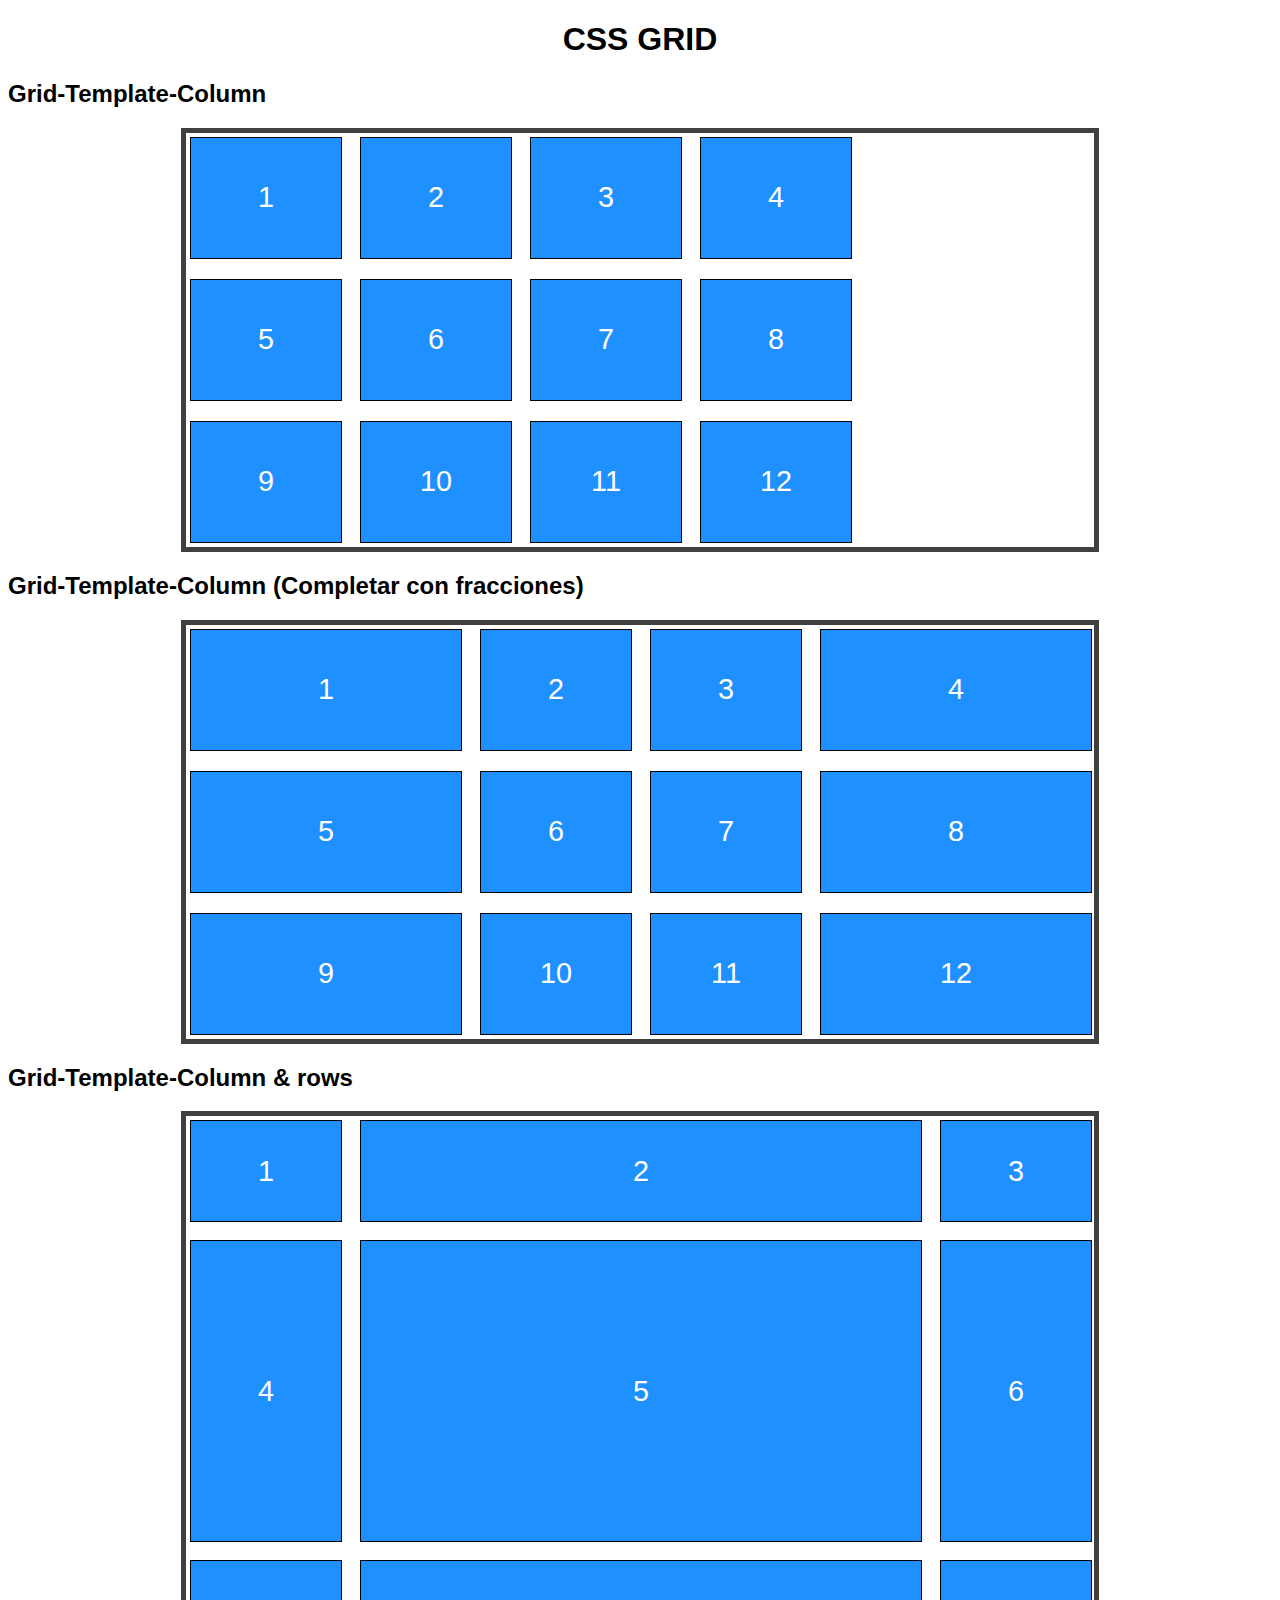
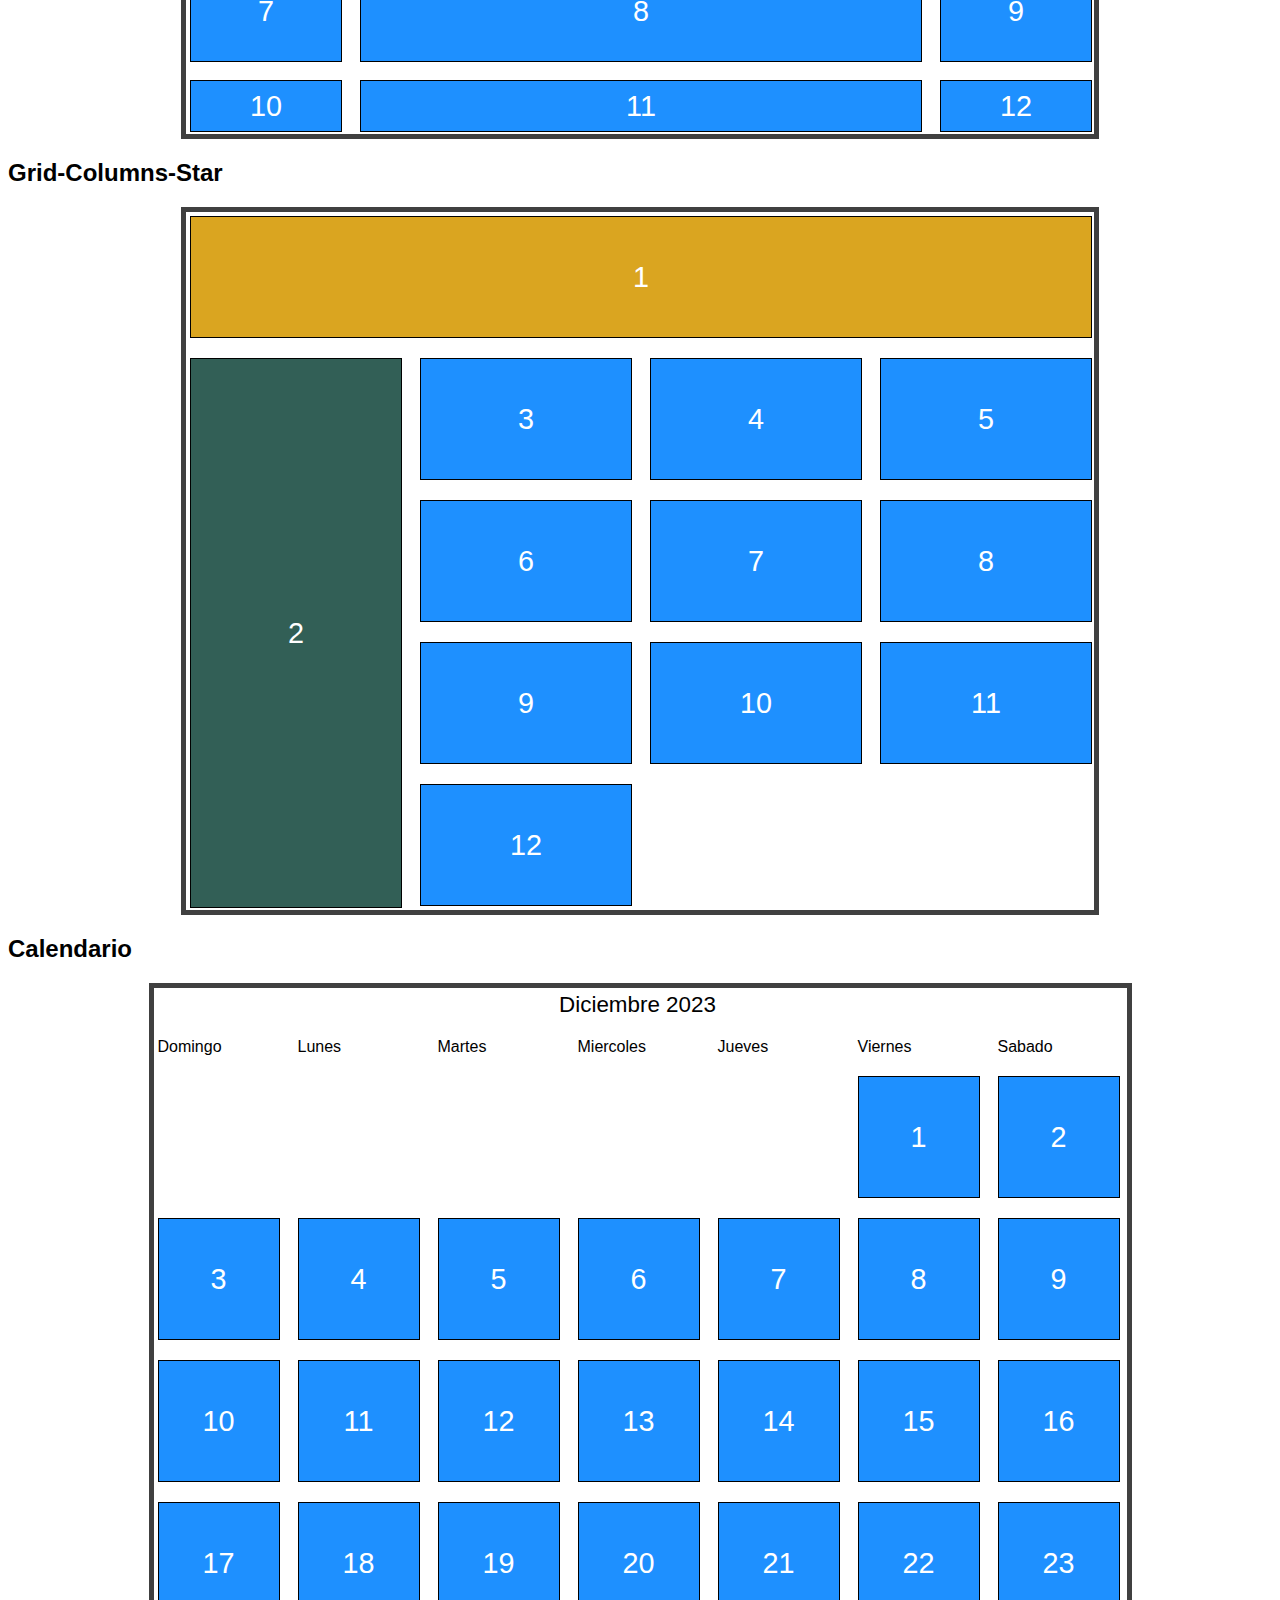
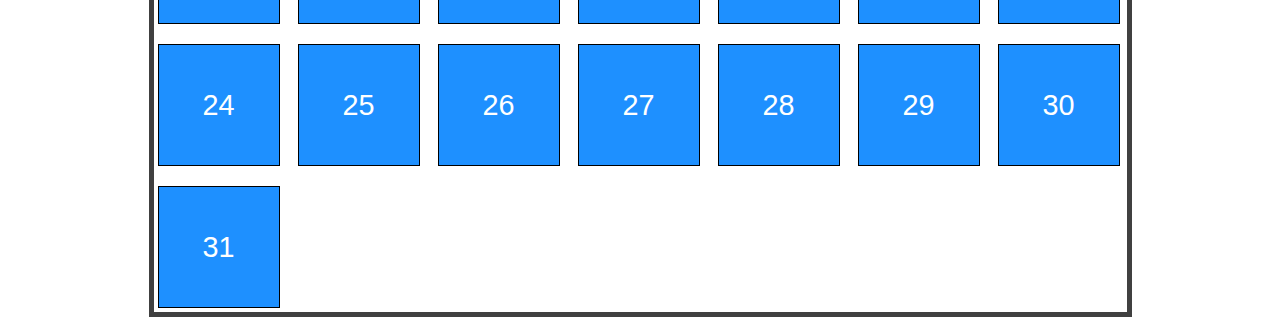
<file: marquetacion.html>
<!DOCTYPE html>
<html lang="en">
<head>
    <meta charset="UTF-8">
    <meta name="viewport" content="width=device-width, initial-scale=1.0">
    <title>Document</title>
    <link rel="stylesheet" href="css/marquetacion.css">
</head>
<body>
    <h1>CSS GRID</h1>
    <h2>Grid-Template-Column</h2>
    <div class="main-box main-box-1">
        <div class="box">1</div>
        <div class="box">2</div>
        <div class="box">3</div>
        <div class="box">4</div>
        <div class="box">5</div>
        <div class="box">6</div>
        <div class="box">7</div>
        <div class="box">8</div>
        <div class="box">9</div>
        <div class="box">10</div>
        <div class="box">11</div>
        <div class="box">12</div>
    </div>

    <h2>Grid-Template-Column (Completar con fracciones)</h2>
    <div class="main-box main-box-2">
        <div class="box">1</div>
        <div class="box">2</div>
        <div class="box">3</div>
        <div class="box">4</div>
        <div class="box">5</div>
        <div class="box">6</div>
        <div class="box">7</div>
        <div class="box">8</div>
        <div class="box">9</div>
        <div class="box">10</div>
        <div class="box">11</div>
        <div class="box">12</div>
    </div>

    <h2>Grid-Template-Column & rows</h2>
    <div class="main-box main-box-3">
        <div class="box-2">1</div>
        <div class="box-2">2</div>
        <div class="box-2">3</div>
        <div class="box-2">4</div>
        <div class="box-2">5</div>
        <div class="box-2">6</div>
        <div class="box-2">7</div>
        <div class="box-2">8</div>
        <div class="box-2">9</div>
        <div class="box-2">10</div>
        <div class="box-2">11</div>
        <div class="box-2">12</div>
    </div>

    <h2>Grid-Columns-Star</h2>
    <div class="main-box main-box-4">
        <div class="box box-4-1">1</div>
        <div class="box-2 box-4-2">2</div>
        <div class="box">3</div>
        <div class="box">4</div>
        <div class="box">5</div>
        <div class="box">6</div>
        <div class="box">7</div>
        <div class="box">8</div>
        <div class="box">9</div>
        <div class="box">10</div>
        <div class="box">11</div>
        <div class="box">12</div>
    </div>

    <h2>Calendario</h2>
    <div class="main-box main-box-5">

        <div class="nombre-mes">Diciembre 2023</div>
        
        <div class="dia-semana">Domingo</div>
        <div class="dia-semana">Lunes</div>
        <div class="dia-semana">Martes</div>
        <div class="dia-semana">Miercoles</div>
        <div class="dia-semana">Jueves</div>
        <div class="dia-semana">Viernes</div>
        <div class="dia-semana">Sabado</div>

        <div class="box dia-1">1</div>
        <div class="box">2</div>
        <div class="box">3</div>
        <div class="box">4</div>
        <div class="box">5</div>
        <div class="box">6</div>
        <div class="box">7</div>
        <div class="box">8</div>
        <div class="box">9</div>
        <div class="box">10</div>
        <div class="box">11</div>
        <div class="box">12</div>
        <div class="box">13</div>
        <div class="box">14</div>
        <div class="box">15</div>
        <div class="box">16</div>
        <div class="box">17</div>
        <div class="box">18</div>
        <div class="box">19</div>
        <div class="box">20</div>
        <div class="box">21</div>
        <div class="box">22</div>
        <div class="box">23</div>
        <div class="box">24</div>
        <div class="box">25</div>
        <div class="box">26</div>
        <div class="box">27</div>
        <div class="box">28</div>
        <div class="box">29</div>
        <div class="box">30</div>
        <div class="box">31</div>
    </div>
    
</body>
</html>
</file>
<file: css/style.css>
*{
    margin: 0;
    padding: 0;
    box-sizing: border-box;
}
body{
    font-family: sans-serif;
}
.wrapper,
.portafolio{
    width: 100vw;
    height: 100vh;
    background-color: #191c32;
    color: #fff;
}
.navbar{
    display: flex;
    justify-content: space-between;
    padding: 2em;
}
.brand{
    margin-top: -8px;
}
.brand span{
    color:aqua;
}
.menu{
    display: flex;
    width: 50%;
    justify-content: space-around;
}
.menu .active{
    color: aqua;
}
.menu li{
    list-style: none;
}
.menu a{
    color: #fff;
    text-decoration: none;
    padding: 10px 20px;
}
.menu .active{
    color: aqua;
}
.menu a:hover{
    background-color: aqua;
    color: #191c32;
    transition: ease-in .3s;
}
.main{
    margin: 0 auto;
    width: 80vw;
    height: 80vh;
    display: grid;
    grid-template-columns: repeat(2,1fr);
    align-items: center;
}
h1{
    font-size: 2em;
} 
span{
    color: aqua;
}
.download-if{
    padding: 10px 20px;
    background-color: aqua;
    border: none;
    border-radius: 20px;
    margin-top: 10px;
    cursor: pointer;
    box-shadow: 1px 3px 11px -5px rgba(102, 231, 200, .69);
}
.download-if:hover{
    background-color: #fff;
    box-shadow: none;
}
.img{
    height: 160px;
    width: 150px;
}
.about{
    display: grid;
    grid-template-columns: repeat(9, 1fr);
    width: 100vw;
    align-items: center;
}
.about img{
    width: 100%;
    grid-column: 1/5;
}
.about-info{
    grid-column: 5/10;
    padding: 3em;
}
.about-info h2{
    font-size: 2em;
    color: #191c32;
}
.divider{
    height: 4px;
    width: 60px;
    background-color: aqua;
    margin-top: 2px;
    margin-bottom: 3em;
}
.about p{
    margin-bottom: 1em;
}

/* Portafolio*/
/*
.portafolio-headings{
    width: 100vw;
    padding: 5em;

}
.portafolio-headings h2{
    font-size: 2.5em;
}
.portafolio .container{
    width: 80vw;
    height: 80vh;
    margin: 0 auto;
    display: flex;
    justify-content: center;
}
.card{
    width: 300px;
    height: 300px;
    background-color: rgb(49, 55, 65);
}
.card_img{
    width: 100%;
    height: 150px;
    background-image: url(../img/bebas.png);
    background-size: cover;
}
.card-title{
    padding: 20px;
}
.card .prject-details{
    display: flex;
    justify-content: center;
    margin: 1em;
}
.card .project-details a{
    text-decoration: none;
    color: #191c32;
    text-transform: uppercase;
}
.project-details-content{
    display: flex;
    width: 100%;justify-content: center;
    margin-top: 1em;
}*/
</file>
<file: css/amazon.css>
input[type="number"] {
    margin-bottom: 30px;
    display: block;
    height: 30px;
    border: 1px solid rgb(64, 64, 64, .8);
    font-size: 1.4em;
    font-family: sans-serif;
}

input[type="button"] {
    width: 250px;
    height: 45px;
    border-radius: 4px;
    background-color: dodgerblue;
    border: none;
    color: white;
    font-size: 1.2em;
    font-weight: 600;
}

body{
    display: flex;
    flex-direction: column;
    justify-content: center;
    align-items: center;
}

.inputs{
    display: flex;
    flex-direction: column;
    width: 50%;
    align-items: center;
}

.infobars{
    display: flex;
    width: auto;
    margin-top: 35px;
}

.textbars{
    display: flex;
    flex-direction: column;
    width: 110px;
}

.bars {
    display: flex;
    flex-direction: column;
    align-items: center;
    width: 300px;
    height: auto;
}

.bar, span{
    height: 35px;
    width: 95%;
    margin: 10px;
}

.bar{
    border: 1px solid rgb(64, 64, 64, .5);
    border-radius: 15px;
    overflow: hidden;
}

span{
    text-align: right;
    display: flex;
    flex-direction: column;
    justify-content: center;
}

.porcenBars{
    display: flex;
    flex-direction: column;
    width: 40px;
}

.porcentaje{
    height: 100%;
    width: 0%;
    border-radius: 15px;
    background-color: rgb(81, 209, 238);
}
</file>
<file: css/calendario.css>
*{
    margin: 0;

    box-sizing: border-box;
}
body{
    font-family: sans-serif;
    color: white;
    background-color: white;
    height: 100vh;
    display: flex;
    align-items: center;
    justify-content: center;
}
.container{
    position: relative;
    height: 500px;
    width: 700px;
    display: flex;
    align-items: center;
    justify-content: space-between;
    background-color: rgb(56, 56, 56);
    box-shadow: 0 20px 25px 25px rgba(0, 0, 0, 0.5);
}
.container .dias{
    display: flex;
    flex-wrap: wrap;
}
.container .dia{
    color: rgb(255, 4, 4);
    height: 45px;
    width: 45px;
    display: flex;
    align-items: center;
    justify-content: center;
}
.container .numero{
    height: 45px;
    width: 45px;
    display: flex;
    align-items: center;
    justify-content: center;
}
.container .pasados{
    color: rgba(108, 108, 108, 0.4);
}
.container .numero:hover,
.container .pasados:hover{
    border: 2px solid rgba(238, 238, 238, 0.4);
}
.container .especial{
    background: rgb(234, 74, 74);
}
.container .date{
    height: 450px;
    padding: 25px;
}
.container h3{
    font-size: 30px;
    font-weight: 700;
    margin: 0 15px 30px;
}
.container .image{
    right: 0;
    padding: 30px;
}
</file>
<file: css/carrito.css>
*{
    margin: 0;
    padding: 0;
    box-sizing: border-box;
    font-family: 'Poppins', sans-serif;
}
.main-box{
    padding: 20px;
}
.box-subtotal{
    grid-area: subtotal;
}
.subtotal{
    font-size: 1.6em;
}
#subTotal{
    font-weight: 600;
}
.btn-pago-productos{
    grid-area: btn-pago-productos;
    background-color: #ece36b  ;
    border-radius: 25px;
    display: flex;
    justify-content: center;
    align-items: center;
    font-size: 1.5em;
    margin-bottom: 20px;
}
.box-img-producto{
    grid-area: box-img-producto;
    width: 100%;
   
}
.img-producto{
    width: 100%;
    border: 1px solid rgb(165, 165, 165);
    align-items: center;
}
.info-producto{
    grid-area: info-producto;
    padding: 15px;
    font-size: 1em;
    display: flex;
    flex-direction: column;
}
.texto-info-producto{
    margin-bottom: 30px;
    font-size: 150%;
}
.num-select{
    margin-top: 40%;
    height: 100%; 
    display: grid;
    grid-template: "num-restar num-view num-sumar"/
                    1fr        1fr      1fr;
    border: 2px solid black;
    border-radius: 22px;  
    background-color: white;
}
.num-restar, .num-sumar{
    background-color: #787a78 ;
    cursor: pointer;
}
.num-restar, .num-sumar, .num-view{
    display: flex;
    justify-content: center;
    align-items: center;
    font-size: 1.5em;
    font-weight: 500;
}
.num-restar{
    border-top-left-radius: 22px;
    border-bottom-left-radius: 22px;
}
.num-sumar{
    border-top-right-radius: 22px;
    border-bottom-right-radius: 22px;
}
@media only screen and (min-width: 430px) and (max-width: 834px){
    .main-box{
        width: 100%;
        height: 800px;
        display: grid;
        grid-template: "subtotal                subtotal" 50px
                        "btn-pago-productos     btn-pago-productos" 70px            
                        "box-img-producto       info-producto" 290px
                        "num-select             btn-eliminar"40px
                        "empty-left             btn-save-later"70px/
                        6fr                     8fr;
    }
}
</file>
<file: css/colores.css>
h1{
    color: black;
}
h2{
    font-weight: 900;
    font-family: Georgia, 'Times New Roman', Times, serif;
    color: rgb(0, 0, 0);
}
.box-colores{
    display: flex;
    flex-direction: row;
    background-color: rgb(172, 194, 186);
}
.box-color{
    width: 250px;
    height: 250px;
    margin: 20px;
    display: flex;
    justify-content: center;
    align-items: center;
}
span{
    color: black;
    font-size: 1.4em;
    font-family: Verdana, Geneva, Tahoma, sans-serif;
}
.color-rojo{
    background-color: red;
}
.color-azul{
    background-color: blue;
}
.color-verde{
    background-color: green;
}
.color-255-136-0{
    background-color: rgb(255,136,0);
}
.color-0-255-255{
    background-color: rgb(0,255,255);
}
.color-136-0-255{
    background-color: rgb(136,0,255);
}
.color-FF-00-FF{
    background-color: #FF00FF;
}
.color-80-00-00{
    background-color: #800000;
}
.color-00-80-80{
    background-color: #008080;
}
</file>
<file: css/Formulario.css>
h1{
    text-align: center;
}
form{
    font-family: laton, Tahoma, Geneva, Verdana, sans-serif;
}
input[type="text"], input[type="submit"]{
    display: block;

}
label{
    font-family: laton, Tahoma, Geneva, Verdana, sans-serif;
    display: block;
    margin: 40px, 0 15px 0;
}
select{
    cursor: pointer;
}
.nose{
    margin-bottom: 20px;
    width: 70%;
    border: none;
    border-bottom: 1px solid black;
    resize: none;
}   
form{
    font-family: sans-serif;
    display: flex;
    flex-direction: column;
    width: 500px;
    font-size: 1.2em;
    box-shadow: rgb(0, 0, 0) 0px 8px 24px;
    padding: 10px;
    align-items: center;
    justify-content: center;
}
.form-bas{
    display: flex;
    flex-direction: column;
    justify-content: center;
    align-items: center;
}
legend{
    background-color: rgb(71, 156, 195);
    color: white;
    text-align: center;
    padding: 5px;
    width: 100%;
    margin-bottom: 10px;
}
</file>
<file: css/fuentes-waltograph.css>
*{
    margin: 0%;
    padding: 0%;
}
div{
    background-color: rgb(15, 69, 148);
    display: flex;
    justify-content: center;
    height: 100vh;
    align-items: center;
}
span{
    font-size: 13em;
    color: white;
    font-family: 'waltograph';
}
/*waltograph - latin */
@font-face {
    font-family: swap; /* Check https://developer.mozilla.org/en-US/docs/Web/CSS/@font-face/font-display for other options. */
    font-family: 'waltograph';
    font-style: normal;
    font-weight: 400;
    src: url('../fonts/waltograph42.otf'),
         url('../fonts/waltographUI.ttf');
}
</file>
<file: css/fuentes-bebas.css>
*{
    margin: 0%;
    padding: 0%;
}
div{
    background-color: rgb(24, 24, 24);
    display: flex;
    justify-content: center;
    align-items: center;
    height: 100vh;
}
span{
    font-family: 'Bebas Neue';
    font-size:  13em;
    color: rgb(230, 3, 3);
}
/* bebas-neue-regular - latin */
@font-face {
    font-display: swap; /* Check https://developer.mozilla.org/en-US/docs/Web/CSS/@font-face/font-display for other options. */
    font-family: 'Bebas Neue';
    font-style: normal;
    font-weight: 400;
    src: url('../fonts/bebas-neue-v9-latin-regular.eot'); /* IE9 Compat Modes */
    src: url('../fonts/bebas-neue-v9-latin-regular.eot?#iefix') format('embedded-opentype'), /* IE6-IE8 */
         url('../fonts/bebas-neue-v9-latin-regular.woff2') format('woff2'), /* Super Modern Browsers */
         url('../fonts/bebas-neue-v9-latin-regular.woff') format('woff'), /* Modern Browsers */
         url('../fonts/bebas-neue-v9-latin-regular.ttf') format('truetype'), /* Safari, Android, iOS */
         url('../fonts/bebas-neue-v9-latin-regular.svg#BebasNeue') format('svg'); /* Legacy iOS */
  }
</file>
<file: css/fuentes-cinzel.css>
*{
    margin: 0%;
    padding: 0%;
}
span{
    font-family: 'Cinzel';
    font-size: 9em;
    color: gray;
}
div{
    background-color: rgb(62, 76, 92);
    display: flex;
    justify-content: center;
    align-items: center;
    height: 100vh;
}
/* cinzel-700 - latin */
 @font-face {
    font-display: swap; /* Check https://developer.mozilla.org/en-US/docs/Web/CSS/@font-face/font-display for other options. */
    font-family: 'Cinzel';
    font-style: normal;
    font-weight: 700;
    src: url('../fonts/cinzel-v19-latin-700.eot'); /* IE9 Compat Modes */
    src: url('../fonts/cinzel-v19-latin-700.eot?#iefix') format('embedded-opentype'), /* IE6-IE8 */
         url('../fonts/cinzel-v19-latin-700.woff2') format('woff2'), /* Super Modern Browsers */
         url('../fonts/cinzel-v19-latin-700.woff') format('woff'), /* Modern Browsers */
         url('../fonts/cinzel-v19-latin-700.ttf') format('truetype'), /* Safari, Android, iOS */
         url('../fonts/cinzel-v19-latin-700.svg#Cinzel') format('svg'); /* Legacy iOS */
  }
</file>
<file: css/maquetacion.css>
*{
    margin: 0;
    padding: 0;
    font-family: sans-serif;
}
body{
    width: 100%;
    height: 100vh;
    display: grid;
    grid-template: "empty-left             main-page            empty-rigth" /
                     minmax(50px, 1fr)     minmax(700px, 1500px)  minmax(50px, 1fr);
}
.main-page{
    grid-area: main-page;
}
header{
    width: 100%;
    height: 120px;
    margin-top: 30px;
    display: grid;
    gap: 20px;
    grid-template: "logo    main-menu"/
                    150px   minmax(700px, 1500px);
}
.logo{
    grid-area: logo;
    background-color: rgb(0, 0, 0);
    height: 120px;
}
.main-menu{
    grid-area: main-menu;
    background-color: rgb(255, 183, 0);
    height: 120px;
}
.main-content{
    display: grid;
    gap: 80px;
    margin-top: 20px;
    grid-template: "main-img    main-img    main-img" 600px
                   "article-1   article-2   article-3" 450px
                   "article-4   article-5   article-6" 450px;
}
.main-img{
    grid-area: main-img;
    background-color: rgb(139, 192, 246);
    height: 600px;
}
.style-text{
    color: white;
    font-size: 1.8em;
    display: flex;
    justify-content: center;
    align-items: center;
}
.article-1{
    grid-area: article-1;

}
.article-2{
    grid-area: article-2;
}
.article-3{
    grid-area: article-3;
}
.article{

}
.img-article{
    width: 100%;
    height: 300px;
    background-color: rgb(119, 115, 109);
}
.style-txt-article{
    text-align: justify;
    line-height: 1.7em;
    letter-spacing: 0.05em;
    font-size: 1.1em;
    color: rgb(64, 64, 64);
}
@font-face {
    font-family: lato;
    src: url(../fonts/);
}
</file>
<file: css/margins.css>
h1{
    text-align: center;
}
.box-style{
    width: 300px;
    display: inline-block;
    /*margin: 30px;
    padding-top: 25px;
    padding-left: 25px;
    padding-bottom: 25px;
    padding-right: 25px;*/
    padding: 15px 45px;
    margin: 30px;
    text-align: justify;
    letter-spacing: -.1em;
    word-spacing: -.1em;
    line-height: 2em;
}
.box-1{
    background-color: rgb(143, 228, 254);
    border: 5px solid rgb(0, 132, 255);
}
.box-2{
    background-color: rgb(172, 242, 207);
    border: 5px dotted rgb(20, 60, 28);
}
.box-3{
    background-color: rgb(255, 214, 176);
    border: 5px dashed rgb(255, 136, 0);
}
.box-4{
    background-color: rgb(237, 151, 151);
    border: 5px double rgb(255, 0, 0);
}
.box-5{
    background-color: rgb(255, 145, 246);
    border: 5px groove rgb(115, 39, 190);
}

p{
    font-size: 1.4em;
    color: rgb(53, 52, 52);
    padding: 0px;

}
</file>
<file: css/marquetacion.css>
*{
    font-family: sans-serif;
}
h1{
    text-align: center;
}

.box{
    width: 100%;
    height: 120px;
    background-color: dodgerblue;
    color: white;
    font-size: 1.8em;
    display: flex;
    justify-content: center;
    align-items: center;
    border: 1px solid black;
}
.box-2{
    width: 100%;
    height: 100%;
    background-color: dodgerblue;
    color: white;
    font-size: 1.8em;
    display: flex;
    justify-content: center;
    align-items: center;
    border: 1px solid black;
}
.main-box{
    width: 900px;
    margin: 0 auto 0 auto;
    gap: 20px;
    border: 5px solid rgb(64, 64, 64);padding: 4px;
}
.main-box-1{
    display: grid;
    grid-template-columns: 150px 150px 150px 150px;

}
.main-box-2{
    display: grid;
    grid-template-columns: 1fr 150px 150px 1fr;
}
.main-box-3{
    display: grid;
    grid-template-columns: 150px 1fr 150px;
    grid-template-rows: 100px 300px 100px 50px;
}
.main-box-4{
    display: grid;
    grid-template-columns: repeat(4, 1fr) ;
}
.box-4-1{
    background-color: goldenrod;
    grid-column-start: 1;
    grid-column-end: 5;
}
.box-4-2{
    background-color: rgb(50, 95, 86);
    grid-row-start: 2;
    grid-row-end: 6;
}
.main-box-5{
    width: 965px;
    display: grid;
    grid-template-columns: repeat(7, 120px); 
    margin: 0 auto 0 auto;
    gap: 20px;
    border: 5px solid rgb(64, 64, 64);padding: 4px;     
}
.nombre-mes{
    font-size: 1.4em;
    text-align: center;
    grid-column-start: 1;
    grid-column-end: 8;
}
.nombre-semana{
    
}
.dia-1{
    grid-column-start: 6;
}
</file>
